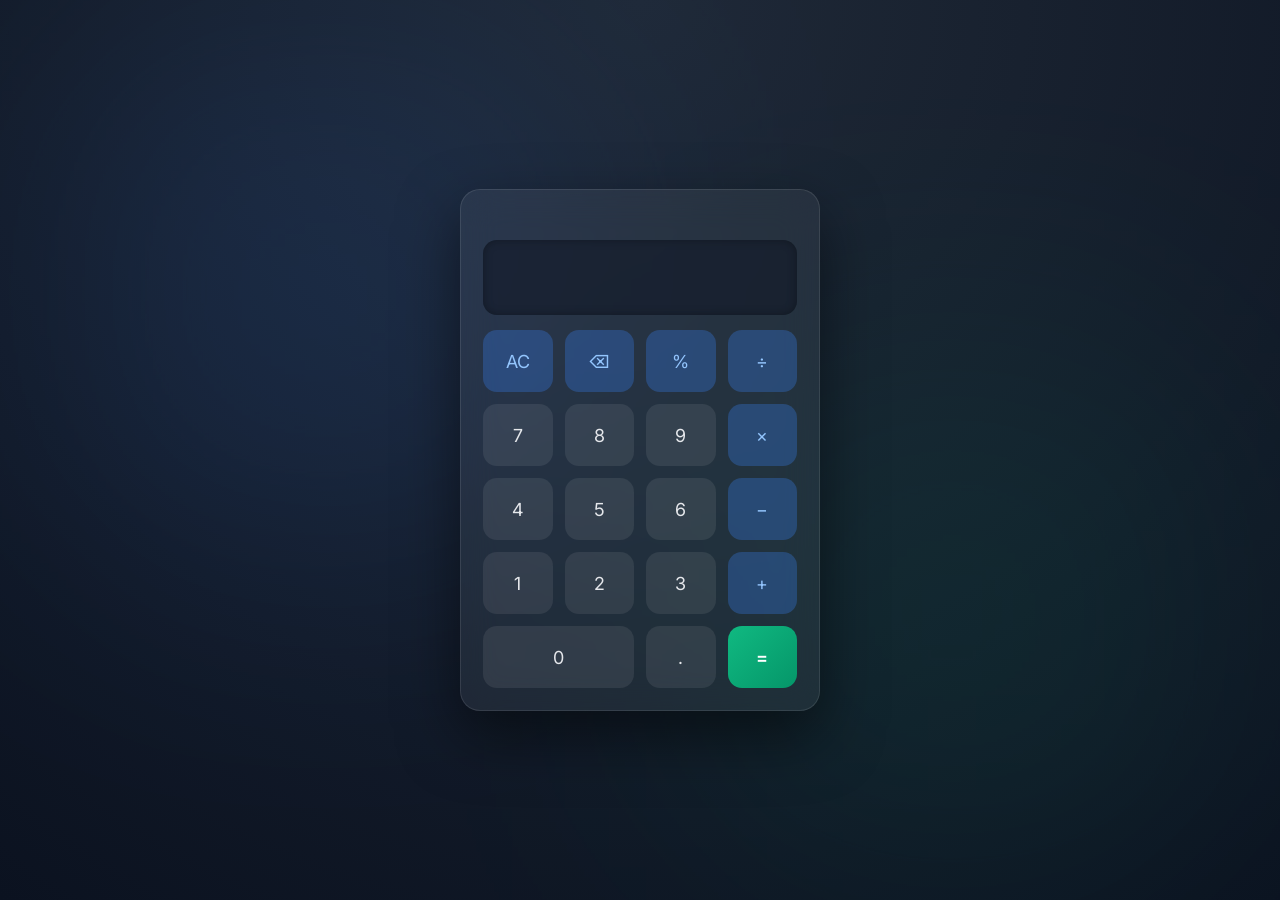
<file: Calculator/index.html>
<!DOCTYPE html>
<html lang="en">
<head>
<meta charset="UTF-8">
<meta name="viewport" content="width=device-width, initial-scale=1.0">
<title>Calculator</title>

<link href="https://fonts.googleapis.com/css2?family=Inter:wght@300;400;600&display=swap" rel="stylesheet">
<link rel="stylesheet" href="style.css">
</head>

<body>

<div class="calculator">

    <div class="history" id="history"></div>

    <input type="text" id="display" readonly>

    <div class="buttons">

        <button class="operator" onclick="clearDisplay()">AC</button>
        <button class="operator" onclick="deleteLast()">⌫</button>
        <button class="operator" onclick="append('%')">%</button>
        <button class="operator" onclick="append('/')">÷</button>

        <button onclick="append('7')">7</button>
        <button onclick="append('8')">8</button>
        <button onclick="append('9')">9</button>
        <button class="operator" onclick="append('*')">×</button>

        <button onclick="append('4')">4</button>
        <button onclick="append('5')">5</button>
        <button onclick="append('6')">6</button>
        <button class="operator" onclick="append('-')">−</button>

        <button onclick="append('1')">1</button>
        <button onclick="append('2')">2</button>
        <button onclick="append('3')">3</button>
        <button class="operator" onclick="append('+')">+</button>

        <button class="zero" onclick="append('0')">0</button>
        <button onclick="append('.')">.</button>
        <button class="equal" onclick="calculate()">=</button>

    </div>

</div>

<script src="script.js"></script>
</body>
</html>
</file>
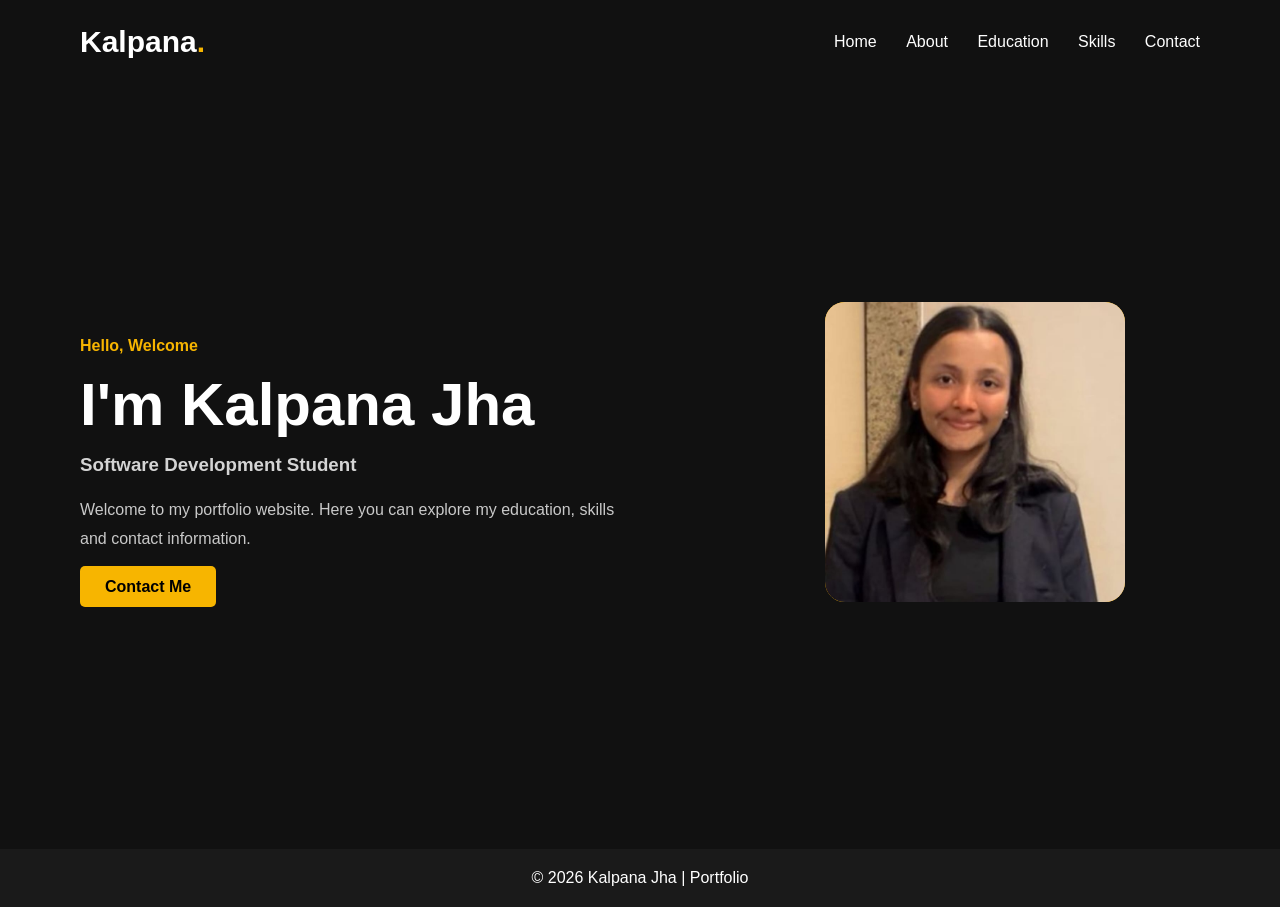
<file: Portfolio/index.html>
<!DOCTYPE html>
<html lang="en">
<head>
<meta charset="UTF-8">
<meta name="viewport" content="width=device-width, initial-scale=1.0">
<title>Kalpana Jha | Portfolio</title>
<link rel="stylesheet" href="style.css">
</head>
<body>

<header>
    <div class="logo">Kalpana<span>.</span></div>

    <nav>
        <a href="index.html">Home</a>
        <a href="about.html">About</a>
        <a href="education.html">Education</a>
        <a href="skills.html">Skills</a>
        <a href="contact.html">Contact</a>
    </nav>
</header>

<section class="hero">

    <div class="hero-content">

        <h4>Hello, Welcome</h4>

        <h1>I'm Kalpana Jha</h1>

        <h3>Software Development Student</h3>
<p>
            Welcome to my portfolio website.
            Here you can explore my education,
            skills and contact information.
        </p>

        
        <a href="contact.html" class="btn">Contact Me</a>

    </div>

    <div class="hero-image">

    <div class="yellow-box"></div>

    <img src="image.png" alt="Profile Photo">

</div>

</section>

<footer>
    <p>© 2026 Kalpana Jha | Portfolio</p>
</footer>

</body>
</html>
</file>
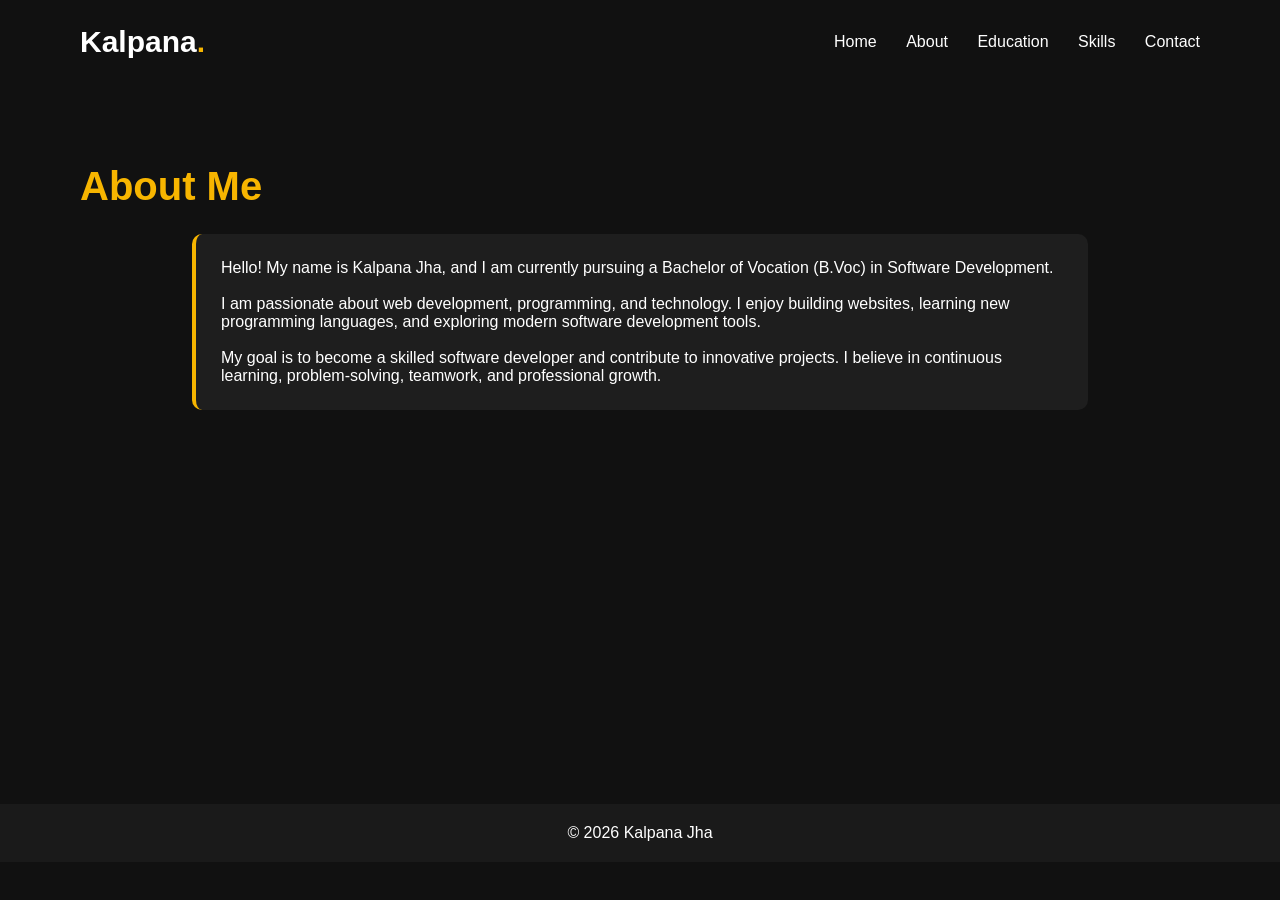
<file: Portfolio/about.html>
<!DOCTYPE html>
<html lang="en">
<head>
<meta charset="UTF-8">
<title>About</title>
<link rel="stylesheet" href="style.css">
</head>
<body>

<header>
<div class="logo">Kalpana<span>.</span></div>

<nav>
<a href="index.html">Home</a>
<a href="about.html">About</a>
<a href="education.html">Education</a>
<a href="skills.html">Skills</a>
<a href="contact.html">Contact</a>
</nav>
</header>

<section class="page">

<h2>About Me</h2>

<div class="card">

<p>
Hello! My name is Kalpana Jha, and I am currently pursuing a Bachelor of
Vocation (B.Voc) in Software Development.
</p>

<br>

<p>
I am passionate about web development, programming, and technology.
I enjoy building websites, learning new programming languages,
and exploring modern software development tools.
</p>

<br>

<p>
My goal is to become a skilled software developer and contribute
to innovative projects. I believe in continuous learning,
problem-solving, teamwork, and professional growth.
</p>

</div>

</section>

<footer>
<p>© 2026 Kalpana Jha</p>
</footer>

</body>
</html>
</file>
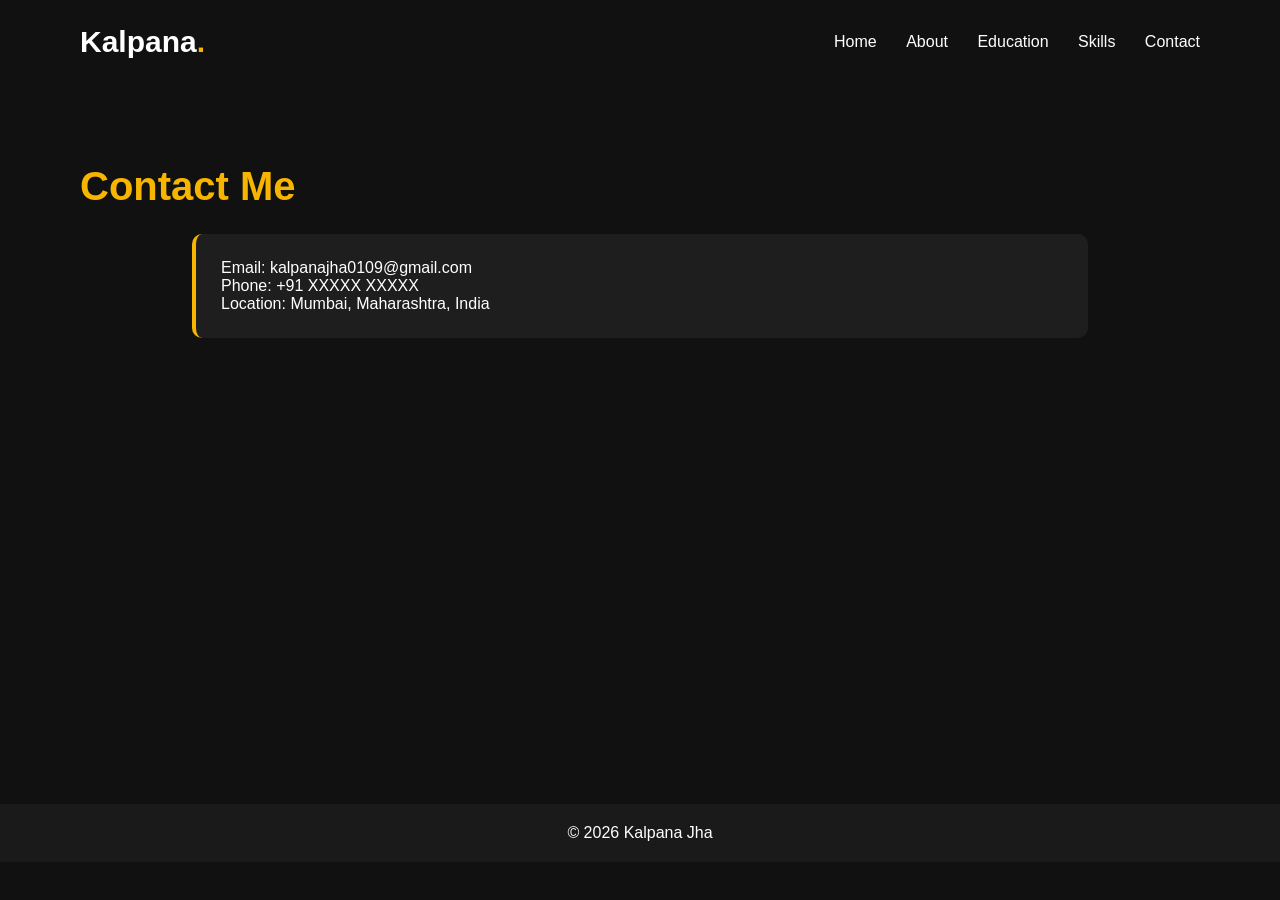
<file: Portfolio/contact.html>
<!DOCTYPE html>
<html lang="en">
<head>
<meta charset="UTF-8">
<title>Contact</title>
<link rel="stylesheet" href="style.css">
</head>
<body>

<header>
<div class="logo">Kalpana<span>.</span></div>

<nav>
<a href="index.html">Home</a>
<a href="about.html">About</a>
<a href="education.html">Education</a>
<a href="skills.html">Skills</a>
<a href="contact.html">Contact</a>
</nav>
</header>

<section class="page">

<h2>Contact Me</h2>

<div class="card">
<p>Email: kalpanajha0109@gmail.com</p>
<p>Phone: +91 XXXXX XXXXX</p>
<p>Location: Mumbai, Maharashtra, India</p>
</div>

</section>

<footer>
<p>© 2026 Kalpana Jha</p>
</footer>

</body>
</html>
</file>
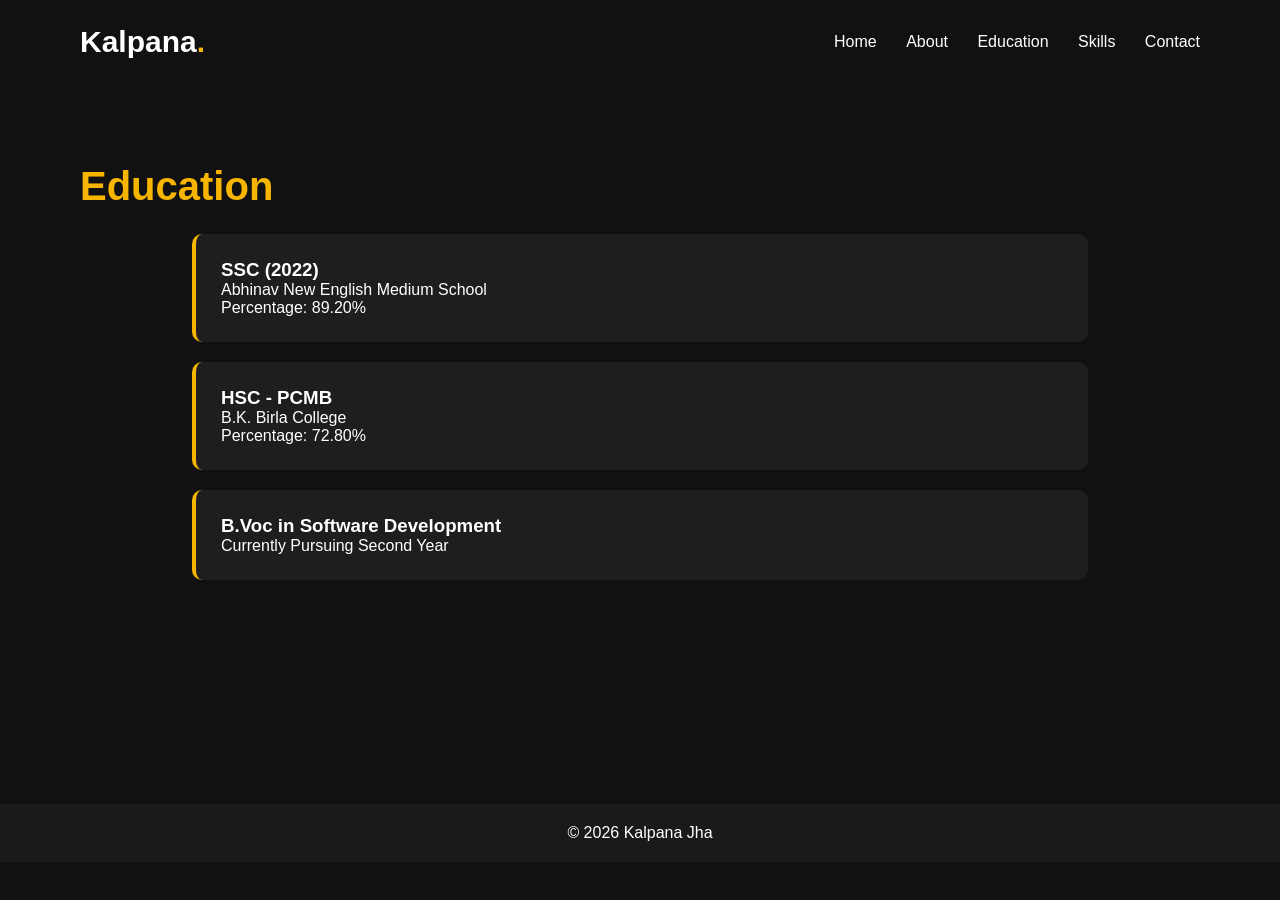
<file: Portfolio/education.html>
<!DOCTYPE html>
<html lang="en">
<head>
<meta charset="UTF-8">
<title>Education</title>
<link rel="stylesheet" href="style.css">
</head>
<body>

<header>
<div class="logo">Kalpana<span>.</span></div>

<nav>
<a href="index.html">Home</a>
<a href="about.html">About</a>
<a href="education.html">Education</a>
<a href="skills.html">Skills</a>
<a href="contact.html">Contact</a>
</nav>
</header>

<section class="page">

<h2>Education</h2>

<div class="card">
<h3>SSC (2022)</h3>
<p>Abhinav New English Medium School</p>
<p>Percentage: 89.20%</p>
</div>

<div class="card">
<h3>HSC - PCMB</h3>
<p>B.K. Birla College</p>
<p>Percentage: 72.80%</p>
</div>

<div class="card">
<h3>B.Voc in Software Development</h3>
<p>Currently Pursuing Second Year</p>
</div>

</section>

<footer>
<p>© 2026 Kalpana Jha</p>
</footer>

</body>
</html>
</file>
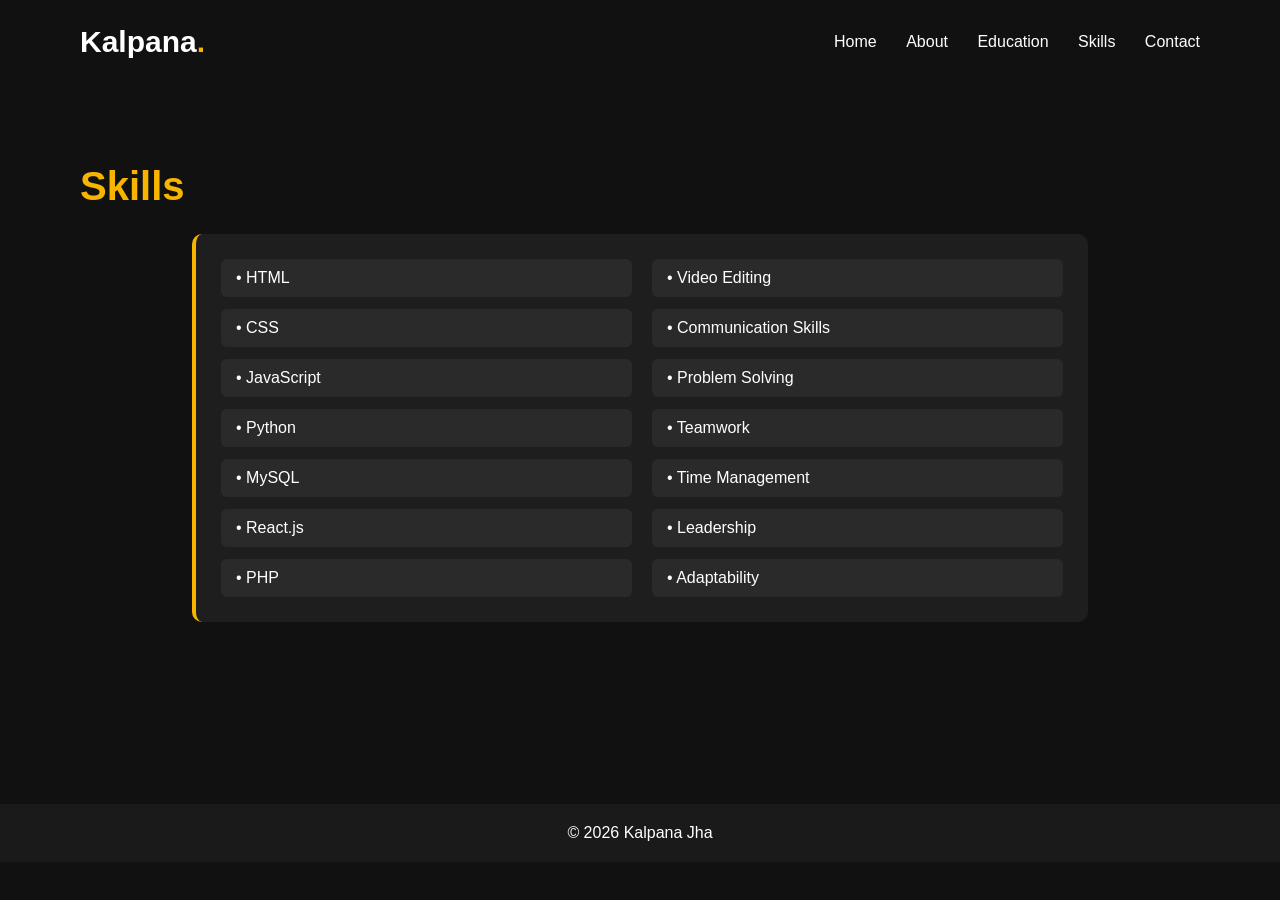
<file: Portfolio/skills.html>
<!DOCTYPE html>
<html lang="en">
<head>
<meta charset="UTF-8">
<title>Skills</title>
<link rel="stylesheet" href="style.css">
</head>
<body>

<header>
<div class="logo">Kalpana<span>.</span></div>

<nav>
<a href="index.html">Home</a>
<a href="about.html">About</a>
<a href="education.html">Education</a>
<a href="skills.html">Skills</a>
<a href="contact.html">Contact</a>
</nav>
</header>

<section class="page">

    <h2>Skills</h2>

    <div class="card">

        <div class="skills-grid">

            <div>• HTML</div>
            <div>• Video Editing</div>

            <div>• CSS</div>
            <div>• Communication Skills</div>

            <div>• JavaScript</div>
            <div>• Problem Solving</div>

            <div>• Python</div>
            <div>• Teamwork</div>

            <div>• MySQL</div>
            <div>• Time Management</div>

            <div>• React.js</div>
            <div>• Leadership</div>

            <div>• PHP</div>
            <div>• Adaptability</div>

        </div>

    </div>

</section>

<footer>
<p>© 2026 Kalpana Jha</p>
</footer>

</body>
</html>
</file>
<file: Calculator/style.css>
*{
margin:0;
padding:0;
box-sizing:border-box;
font-family:Inter, sans-serif;
}

body{
height:100vh;
display:flex;
justify-content:center;
align-items:center;

/* modern gradient background */
background: radial-gradient(circle at top, #1f2937, #0b1220);
}

/* subtle floating glow */
body::before{
content:"";
position:absolute;
width:400px;
height:400px;
background:#3b82f6;
filter:blur(150px);
opacity:0.2;
top:10%;
left:10%;
}

body::after{
content:"";
position:absolute;
width:400px;
height:400px;
background:#10b981;
filter:blur(150px);
opacity:0.15;
bottom:10%;
right:10%;
}

.calculator{
width:360px;
padding:22px;

background:rgba(255,255,255,0.06);
backdrop-filter: blur(18px);

border-radius:20px;
border:1px solid rgba(255,255,255,0.1);

box-shadow:0 25px 60px rgba(0,0,0,0.5);

z-index:1;
}

.history{
height:20px;
text-align:right;
font-size:13px;
color:#9ca3af;
margin-bottom:8px;
overflow:hidden;
}

#display{
width:100%;
height:75px;
font-size:34px;
text-align:right;

border:none;
outline:none;
border-radius:14px;

padding:12px;

background:rgba(17,24,39,0.6);
color:#ffffff;

margin-bottom:15px;

box-shadow: inset 0 0 10px rgba(0,0,0,0.3);
}

.buttons{
display:grid;
grid-template-columns:repeat(4,1fr);
gap:12px;
}

button{
height:62px;
border:none;
border-radius:14px;
font-size:18px;
cursor:pointer;

background:rgba(255,255,255,0.08);
color:#e5e7eb;

transition:0.2s ease;
}

button:hover{
transform:translateY(-2px);
background:rgba(255,255,255,0.15);
}

button:active{
transform:scale(0.95);
}

.operator{
background:rgba(59,130,246,0.3);
color:#93c5fd;
}

.operator:hover{
background:rgba(59,130,246,0.5);
}

.equal{
background:linear-gradient(135deg,#10b981,#059669);
color:white;
font-weight:600;
}

.equal:hover{
opacity:0.9;
}

.zero{
grid-column:span 2;
}
</file>
<file: Portfolio/style.css>
*{
    margin:0;
    padding:0;
    box-sizing:border-box;
    font-family:'Segoe UI',sans-serif;
}

body{
    background:#111;
    color:white;
}

header{
    display:flex;
    justify-content:space-between;
    align-items:center;
    padding:25px 80px;
}

.logo{
    font-size:30px;
    font-weight:bold;
}

.logo span{
    color:#f7b500;
}

nav a{
    color:white;
    text-decoration:none;
    margin-left:25px;
    transition:0.3s;
}

nav a:hover{
    color:#f7b500;
}

.hero{
    min-height:85vh;
    display:flex;
    justify-content:space-between;
    align-items:center;
    padding:0 80px;
}

.hero-content{
    width:50%;
}

.hero-content h4{
    color:#f7b500;
    margin-bottom:15px;
}

.hero-content h1{
    font-size:60px;
    margin-bottom:15px;
}

.hero-content h3{
    color:#d4d4d4;
    margin-bottom:20px;
}

.hero-content p{
    color:#c9c9c9;
    line-height:1.8;
    margin-bottom:25px;
}

.btn{
    background:#f7b500;
    color:black;
    text-decoration:none;
    padding:12px 25px;
    border-radius:5px;
    font-weight:bold;
}

.hero-image{
    position:relative;
    width:420px;
    height:420px;
}

.hero-image img{
    width:300px;
    height:300px;
    object-fit:cover;
    border-radius:20px;
    position:absolute;
    top:45px;
    left:45px;
    z-index:2;
}

.yellow-box{
    width:300px;
    height:300px;
    border:6px solid #f7b500;
    border-radius:20px;
    position:absolute;
    top:45px;
    left:45px;
    z-index:1;
}
.page{
    min-height:80vh;
    padding:80px;
}

.page h2{
    color:#f7b500;
    margin-bottom:25px;
    font-size:40px;
}

.card{
    background:#1e1e1e;
    padding:25px;
    border-left:4px solid #f7b500;
    border-radius:10px;

    width:80%;
    margin:20px auto;
}

footer{
    background:#1a1a1a;
    text-align:center;
    padding:20px;
}
.skills-grid{
    display:grid;
    grid-template-columns:1fr 1fr;
    gap:12px 20px;
}

.skills-grid div{
    background:#2a2a2a;
    padding:10px 15px;
    border-radius:6px;
    font-size:16px;
}
</file>
